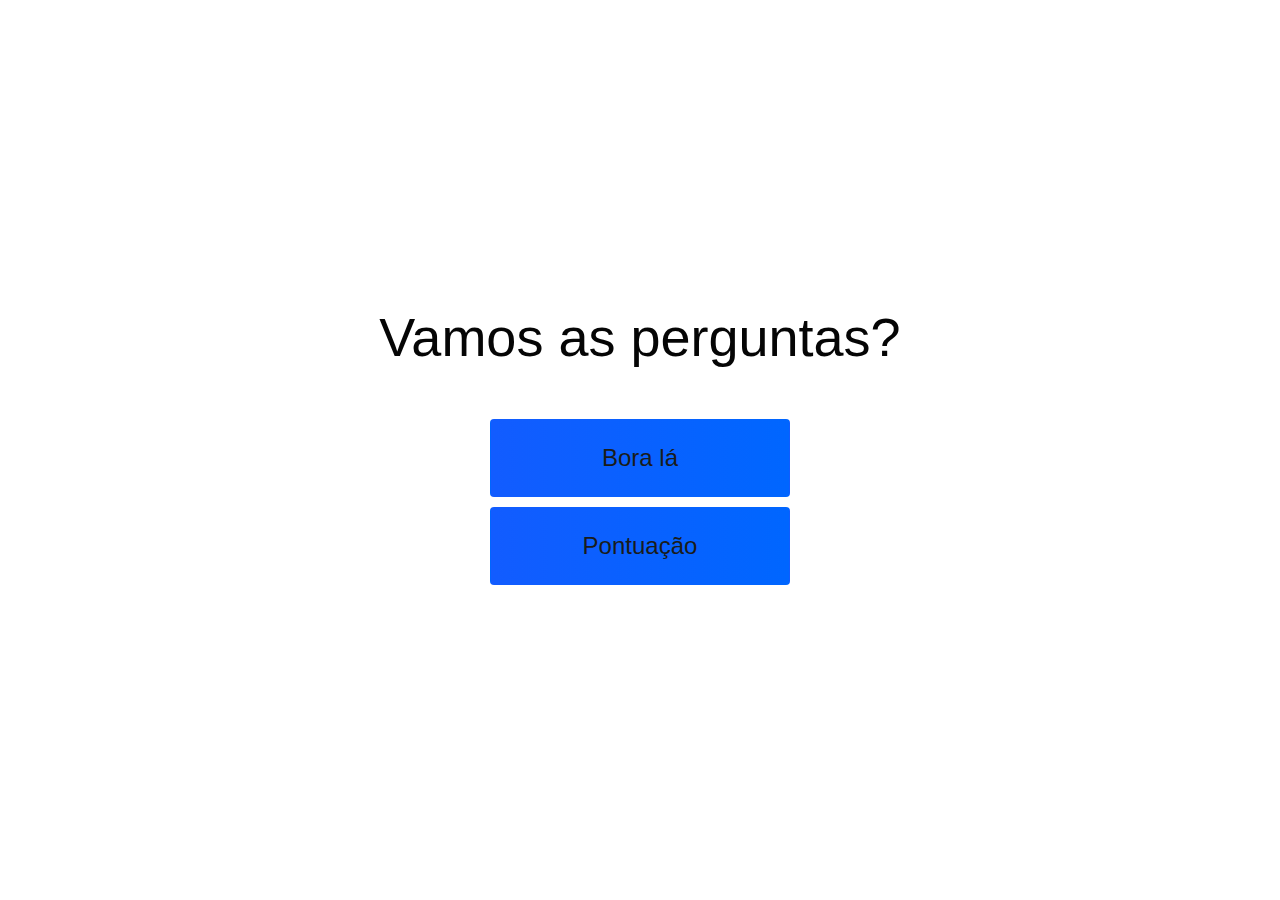
<file: index.html>
<!DOCTYPE html>
<html lang="pt-br">
<head>
    <meta charset="UTF-8">
    <meta http-equiv="X-UA-Compatible" content="IE=edge">
    <meta name="viewport" content="width=device-width, initial-scale=1.0">
    <link rel="stylesheet" href="https://maxcdn.bootstrapcdn.com/bootstrap/4.0.0/css/bootstrap.min.css">
    <link rel="stylesheet" href="style.css">
    <title>Quiz!</title>

</head>
<body>
    <div class="container">
        <div id="home" class="flex-column flex-center">
            <h1>Vamos as perguntas?</h1>
            <a href="/game.html" class="btn">Bora lá</a>
            <a href="/highscores.html" id="highscore-btn" class="btn">Pontuação<i class="fas fa-crown"></i></a>
            

        </div>
    </div>
</body>
</html>
</file>
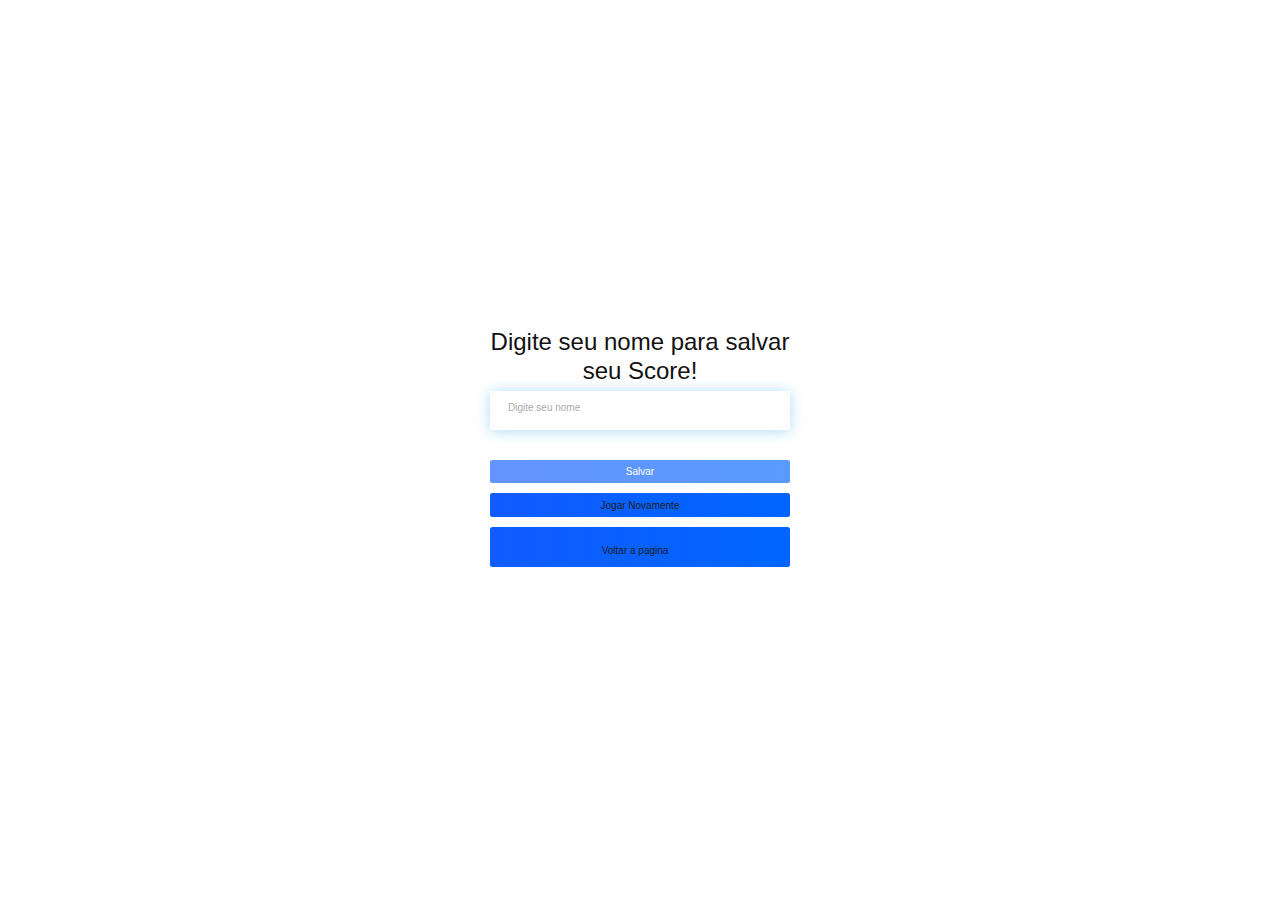
<file: end.html>
<!DOCTYPE html>
<html lang="pt-br">
<head>
    <meta charset="UTF-8">
    <meta http-equiv="X-UA-Compatible" content="IE=edge">
    <meta name="viewport" content="width=device-width, initial-scale=1.0">
    <title>Quiz!</title>
    <link rel="stylesheet" href="style.css">
    <link rel="stylesheet" href="https://maxcdn.bootstrapcdn.com/bootstrap/4.0.0/css/bootstrap.min.css">

</head>
<body>
    <div class="container">
        <div id="end" class="flex-center flex-column">
            <h1 id="finalScore">0</h1>
            <form class="end-form-container">
                <h2 id="end-text">Digite seu nome para salvar seu Score!</h2>
                <input type="text" name="name" id="username" placeholder="Digite seu nome">
                <button class="btn btn-primary" id="saveScoreBtn" type="submit" onclick="saveHighScore(event)" disabled>Salvar</button>
            </form>
            <a href="/game.html" class="btn">Jogar Novamente</a>
            <a href="/" class="btn">Voltar a pagina<i class="fas fa-home"></i></a>
        </div>
    </div>
    <script src="end.js"></script>
</body>
</html>
</file>
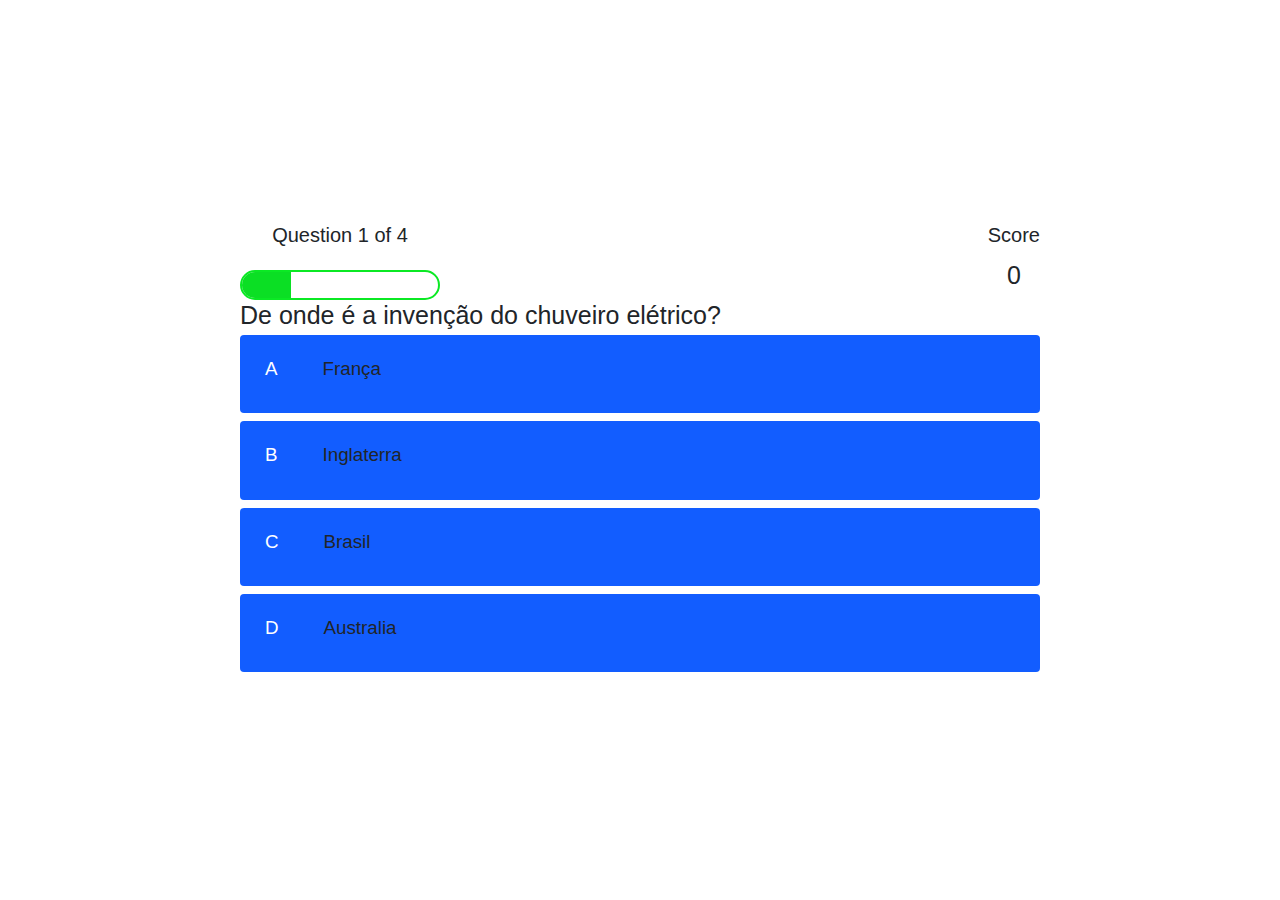
<file: game.html>
<!DOCTYPE html>
<html lang="pt-br">
<head>
    <meta charset="UTF-8">
    <meta http-equiv="X-UA-Compatible" content="IE=edge">
    <meta name="viewport" content="width=device-width, initial-scale=1.0">
    <title>Quiz!</title>
    <link rel="stylesheet" href="style.css">
    <link rel="stylesheet" href="game.css">
    <link rel="stylesheet" href="https://maxcdn.bootstrapcdn.com/bootstrap/4.0.0/css/bootstrap.min.css">

</head>
<body>
    <div class="container">
        <div id="game" class="justify-center flex-column">
            <div id="hud">
                <div class="hud-item">
                    <p id="progressText" class="hud-prefix">
                        Questão
                    </p>
                    <div id="progressBar">
                        <div id="progressBarFull"></div>
                    </div>
                </div>
                <div class="hud-item">
                    <p class="hud-prefix">
                        Score
                    </p>
                    <h1 class="hud-main-text" id="score">
                        0
                    </h1>
                </div>
            </div>
            <h1 id="question">Qual é a resposta para esta pergunta?</h1>
            <div class="choice-container">
                <p class="choice-prefix">A</p>
                <p class="choice-text" data-number="1">Escolha:</p>
            </div>
            <div class="choice-container">
                <p class="choice-prefix">B</p>
                <p class="choice-text" data-number="2">Escolha:</p>
            </div>
            <div class="choice-container">
                <p class="choice-prefix">C</p>
                <p class="choice-text" data-number="3">Escolha:</p>
            </div>
            <div class="choice-container">
                <p class="choice-prefix">D</p>
                <p class="choice-text" data-number="4">Escolha:</p>
            </div>


        </div>

    </div>

    <script src="game.js"></script>
    
</body>
</html>
</file>
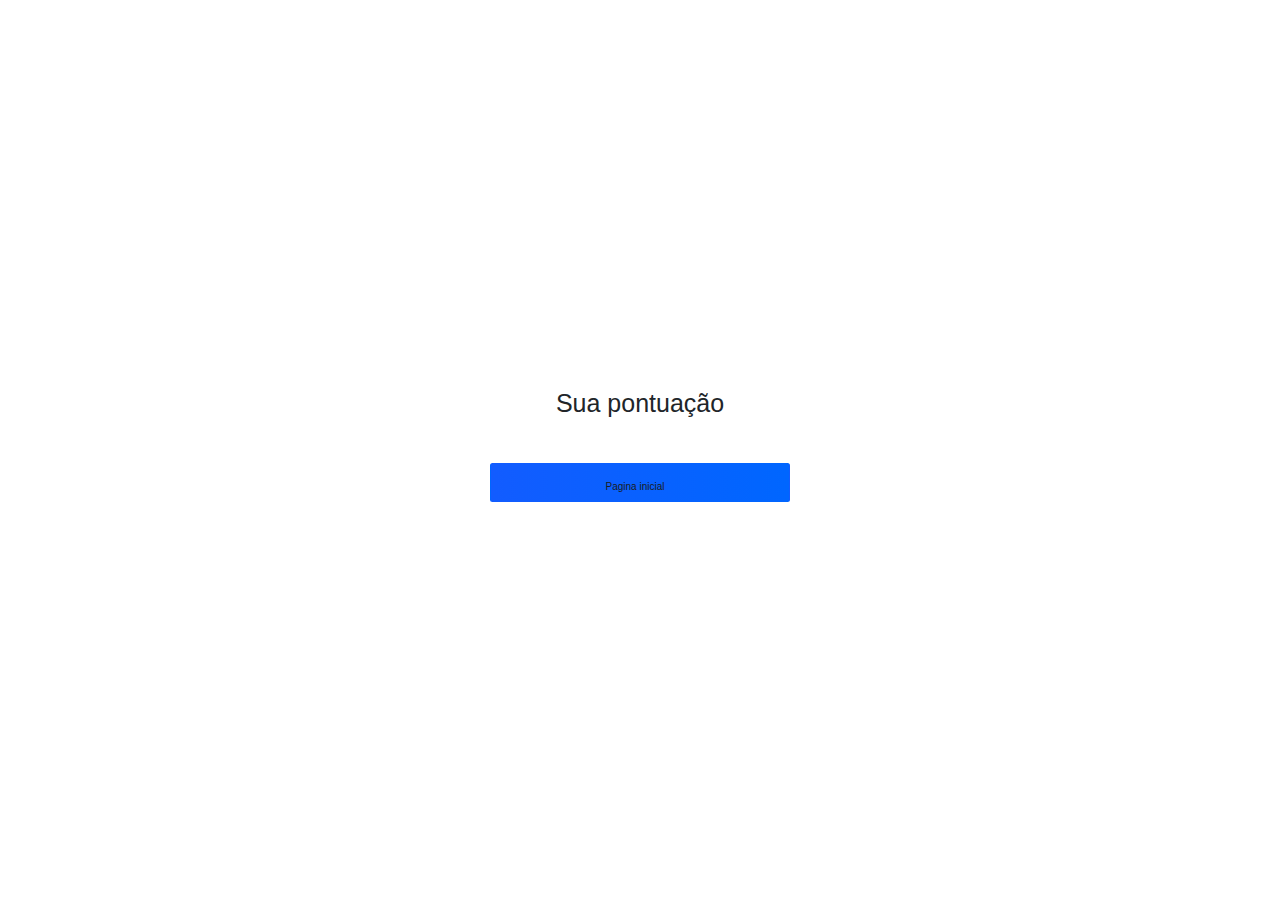
<file: highscores.html>
<!DOCTYPE html>
<html lang="pt-br">
<head>
    <meta charset="UTF-8">
    <meta http-equiv="X-UA-Compatible" content="IE=edge">
    <meta name="viewport" content="width=device-width, initial-scale=1.0">
    <title>Quiz!</title>
    <link rel="stylesheet" href="style.css">
    <link rel="stylesheet" href="highscores.css">
    <link rel="stylesheet" href="https://maxcdn.bootstrapcdn.com/bootstrap/4.0.0/css/bootstrap.min.css">

</head>
<body>
    <div class="container">
        <div id="highScores" class="flex-center flex-column" >
            <h1 id="finalScore">Sua pontuação</h1>
            <ul id="highScoresList"></ul>
            <a href="/" class="btn">Pagina inicial<i class="fas fa-home"></i></a>
        </div>
    </div>
    <script src="highscores.js"></script>
</body>
</html>
</file>
<file: style.css>
*{
    box-sizing: border-box;
    margin: 0;
    padding: 0;
    font-size: 62.5%;

}

h1{
    font-size: 5.4rem;
    color: rgb(5, 5, 5);
    margin-bottom: 5rem;
}
h2{
    font-size: 4.2rem;
    margin-bottom: 4rem;
}
.container{
    width: 100vw;
    height: 100vh;
    display: flex;
    justify-content: center;
    align-items: center;
    max-width: 80rem;
    margin: 0 auto;
    padding: 2rem;
}
.flex-column {
    display: flex;
    flex-direction: column;
}
.flex-center{
    justify-content: center;
    align-items: center;
}
.justify-center{
    justify-content: center;
}
.text-center{
    text-align: center;
}
.hidden{
    display: none;
}
.btn{
    font-size: 2.4rem;
    padding: 2rem 0;
    width: 30rem;
    text-align: center;
    margin-bottom: 1rem;
    text-decoration: none;
    color: rgb(26, 28, 26);
    background: linear-gradient(90deg, rgb(18,92,255) 0%, rgb(0, 102, 255) 100%);
    border-radius: 4px;

}
.btn:hover{
    cursor: pointer;
    box-shadow: 0 0.4rem 1.4rem 0 rgba(8, 114, 244, 0.6);
    transition: transform 150ms;
    transform: scale(1.03);
}
.btn[disabled]:hover{
    cursor: not-allowed;
    box-shadow: none;
    transform: none; 
}
#highscore-btn{
    background: linear-gradient(90deg, rgb(255, 247, 9) 0%, rgb (240, 221, 6) 100%);
}
#highscore-btn:hover{
    box-shadow: 0 0.4rem 1.4rem 0 rgba(255, 255, 0, 0.5);
}
.fa-crow{
    font-size: 2.5rem;
    margin-left: 1rem;
}

.end-form-container{
    width: 100%;
    display: flex;
    flex-direction: column;
    align-items: center;
    max-width: 30rem;
}
input{
    margin-bottom: 1rem;
    width: 20rem;
    padding: 1.8rem;
    font-size: 1.6rem;
    border: none;
    box-shadow: 0 0.1rem 1.4rem 0 rgba(86, 185, 235, 0.5);
}

input::placeholder{
    font-size: 1rem;
    color: #aaa;
}
#username{
    margin-bottom: 3rem;
    width: 100%;
    outline: none;
}
#end-text{
    font-size: 2.4rem;
    color: rgb(19, 17, 17);
    text-align: center;
}
#saveScoreBtn{
    border: none;
}
.fa-home{
    margin-left: 1rem;
    font-size: 2rem;
    color: rgb(28, 26, 26);
}
</file>
<file: game.css>
body{
    color: #fff;
}
.choice-container{
    display: flex;
    margin-bottom: 0.8rem;
    width: 100%;
    border-radius: 4px;
    background: rgb(18, 93, 255);
    font-size: 3rem;
    min-width: 80rem;
}

.choice-container:hover{
    cursor: pointer;
    box-shadow: 0 0.4rem 1.4rem 0 rgba(6, 103, 247, 0.5) ;
    transform: scale(1.02);
    transform: transform 100ms;
}
.choice-prefix{
    padding: 2rem 2.5rem;
    color: white;
}
.choice-text{
    padding: 2rem;
    width: 100%;
}
.correct {
    background: linear-gradient(32deg, rgba(11,223,63) 0%, rgb(41,232,11) 100%);
}
.incorrect{
    background: linear-gradient(32deg, rgba(230, 29, 29, 1) 0%, rgb(224,11,11) 100%);

}

#hud{
    display: flex;
    justify-content: space-between;
}
.hud-prefix{
    text-align: center;
    font-size: 2rem;
}
.hud-main-text{
    text-align: center;
}
#progressBar{
    width: 20rem;
    height: 3rem;
    border: 0.2rem solid rgb(11, 233, 36);
    margin-top: 2rem;
    border-radius: 50px;
    overflow: hidden;
}
#progressBarFull{
    height: 100%;
    background: rgb(11, 223, 36);
    width: 0%;
}
@media screen and (max-width: 768px) {
    .choice-container{
        min-width: 40rem;
    }
}
</file>
<file: highscores.css>
body{
    color: #fff;
}
#highScoresList {
    list-style: none;
    margin-bottom: 4rem;
}
.high-score {
    font-size: 2.8rem;
    margin-bottom: 0.5rem;
}
</file>
